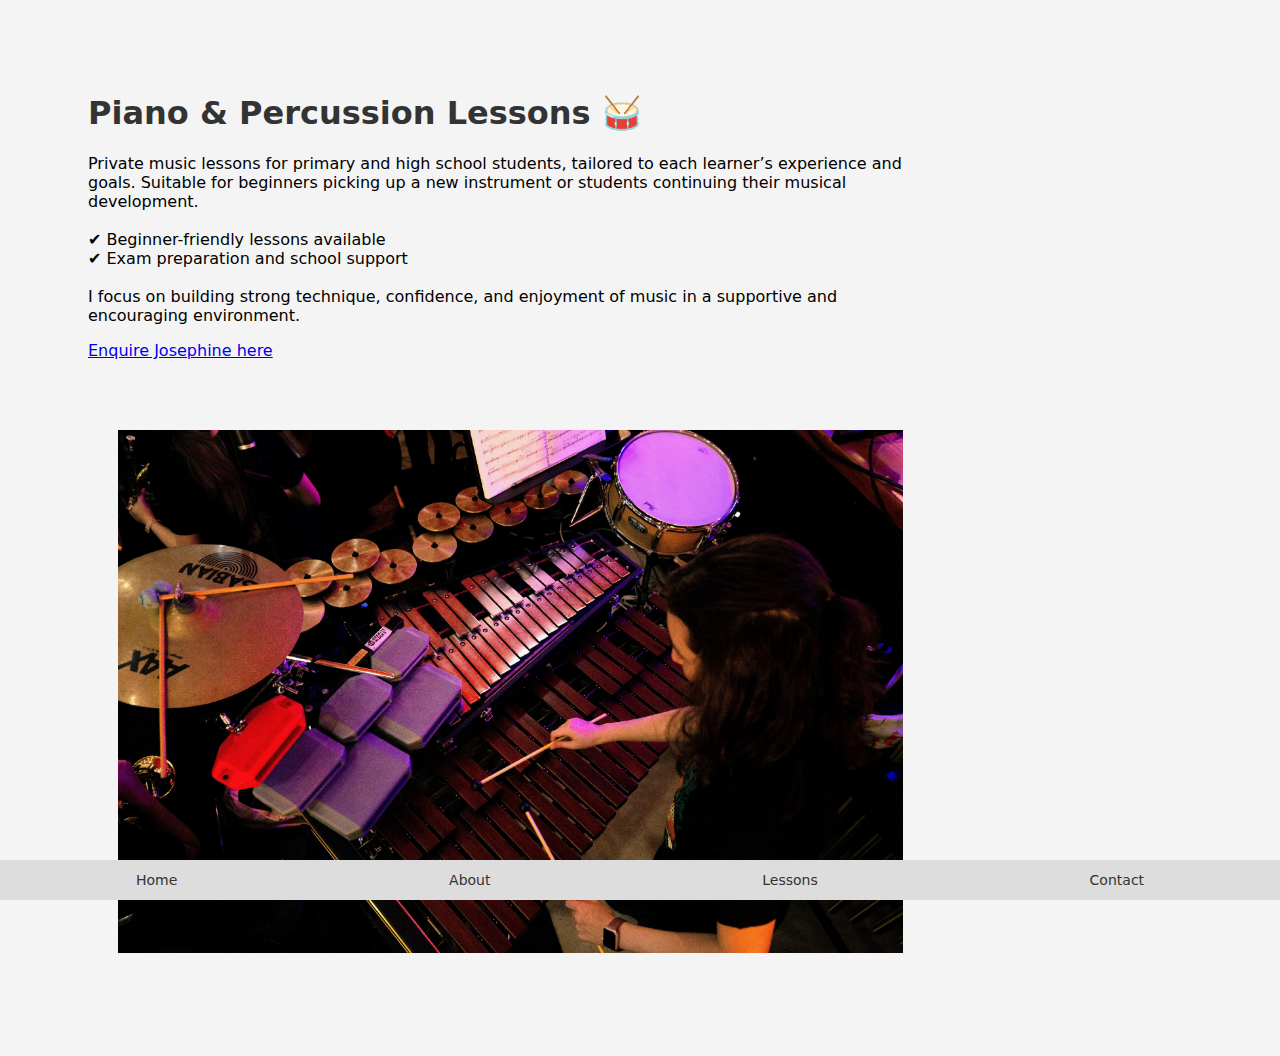
<file: index.html>
<!DOCTYPE html>
<html lang="en">
<head>
    <meta charset="UTF-8">
    <meta name="viewpoint" content="width=device-width, initial-scale=1.0">
    <title>Key and Mallet Studio</title>
    <link rel="stylesheet" href="style.css">
</head>
<body>
    <div class="nav">
        <a href="index.html">Home</a>
        <a href="about.html">About</a>
        <a href="lessons.html">Lessons</a>
        <a href="contact.html">Contact</a>
    </div>

    <div class="ad">
        <div class="text-content">
            <h1>Piano & Percussion Lessons 🥁</h1>
            <p>Private music lessons for primary and high school students, tailored to each learner’s experience and goals. Suitable for beginners picking up a new instrument or students continuing their musical development. </br>

            </br>✔ Beginner-friendly lessons available
            </br>✔ Exam preparation and school support </br>

            </br>I focus on building strong technique, confidence, and enjoyment of music in a supportive and encouraging environment.</p>

            <a href="contact.html">Enquire Josephine here</a>
        </div>

        <a class="ad-img">
            <img src="static/ad-img.jpg" alt="2023 Into the Woods Musical - Percussionist">
        </a>
    </div>
</body>
</html>
</file>
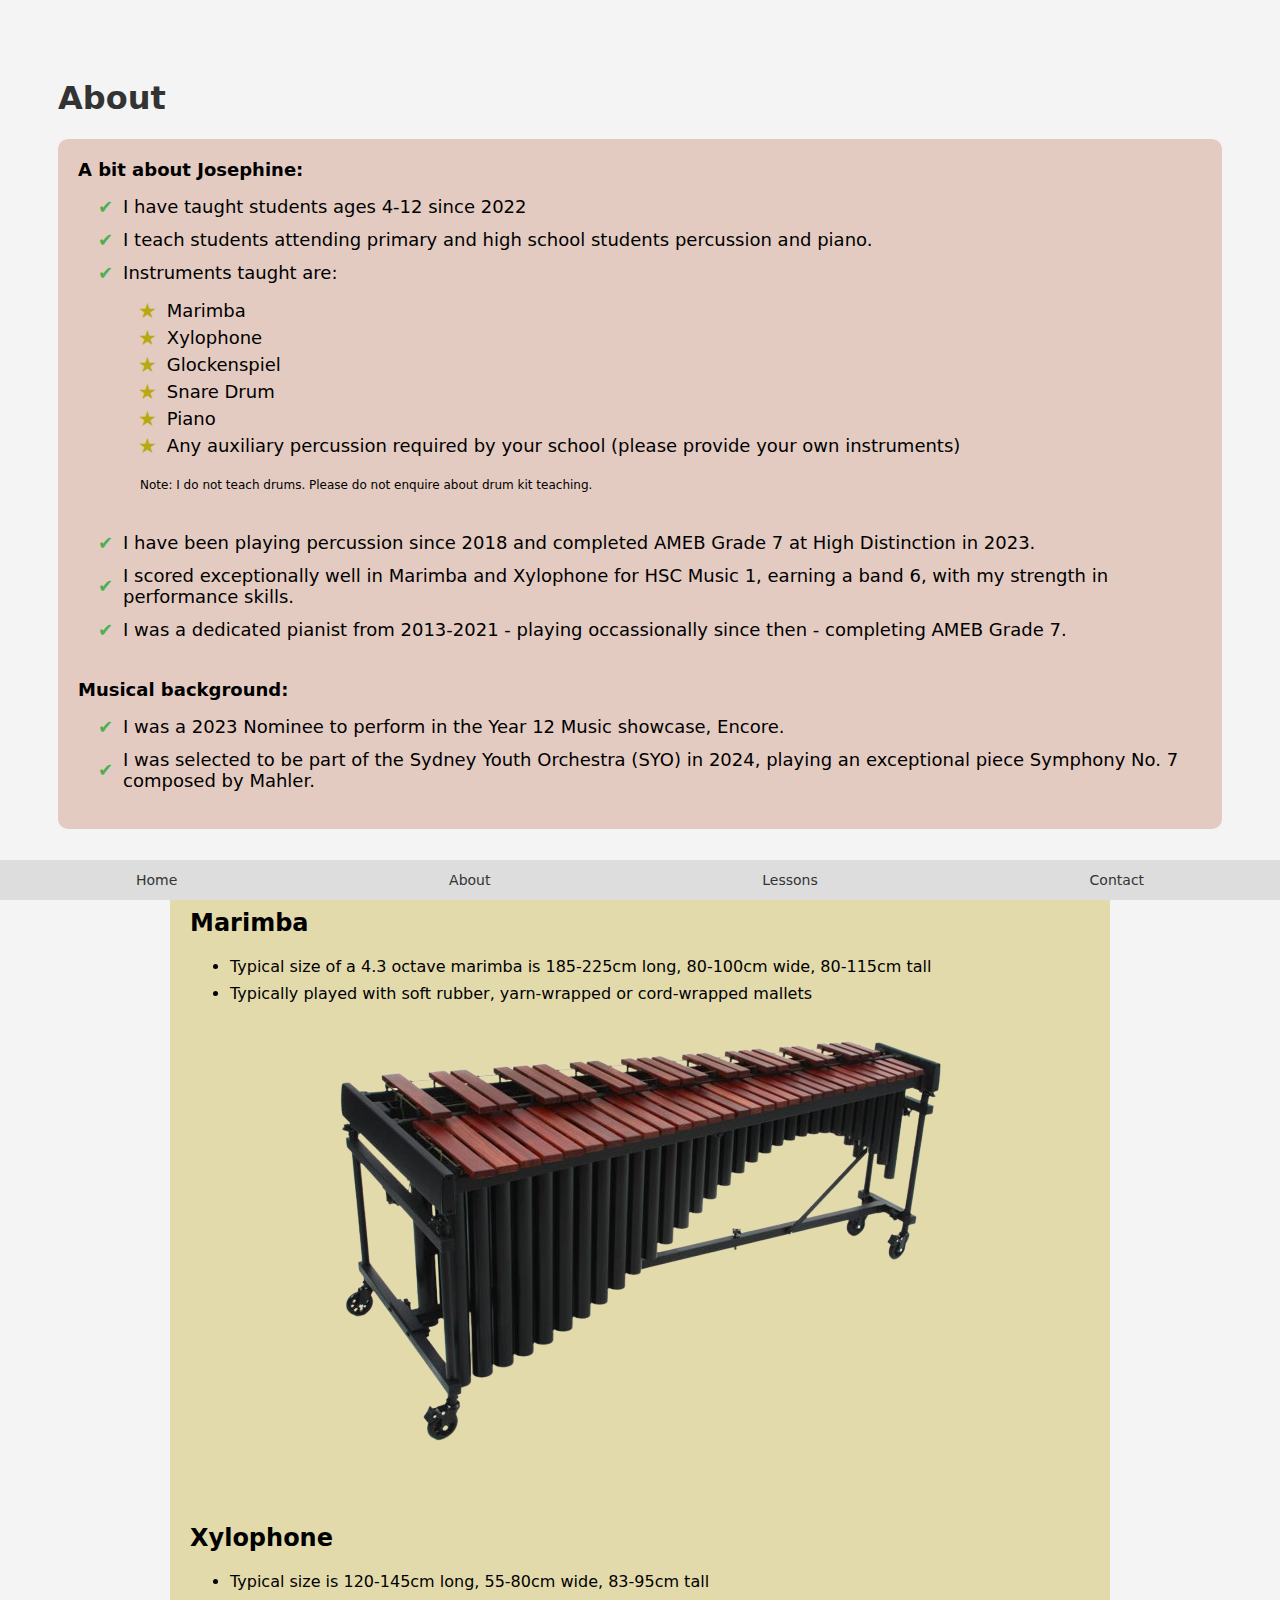
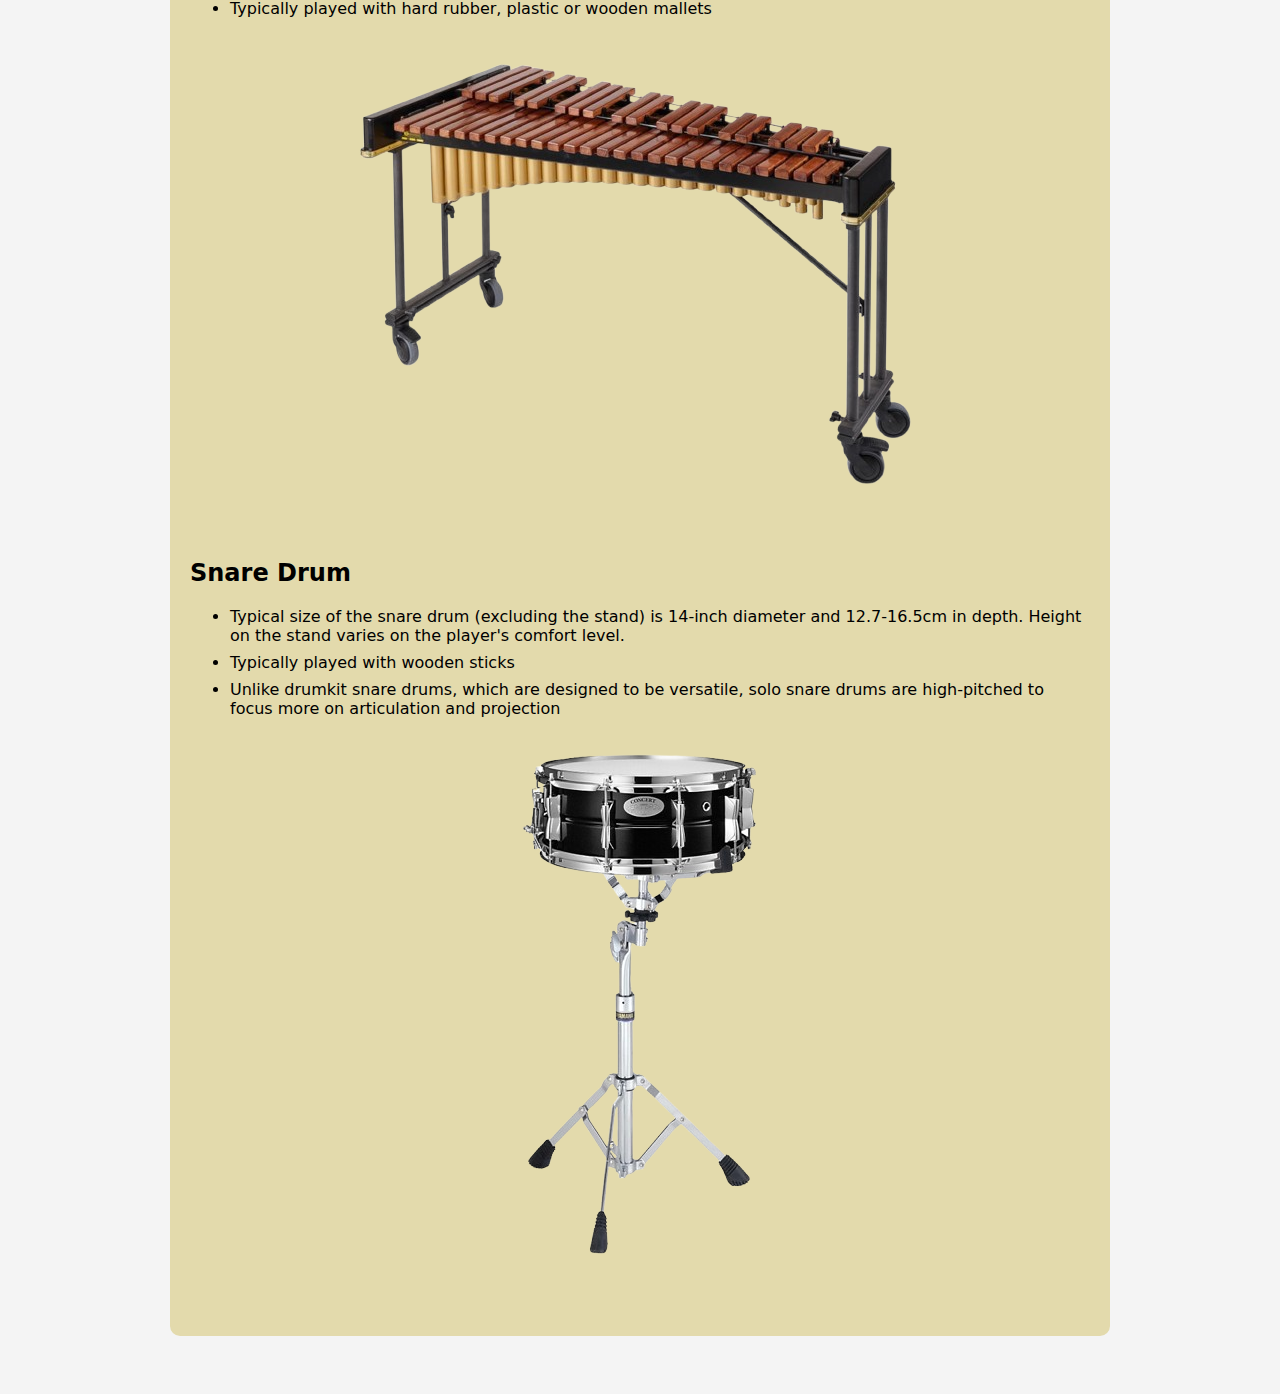
<file: about.html>
<!DOCTYPE html>
<html lang="en">
<head>
    <meta charset="UTF-8">
    <meta name="viewpoint" content="width=device-width, initial-scale=1.0">
    <title>Key and Mallet Studio</title>
    <link rel="stylesheet" href="style.css">
</head>
<body>
    <div class="nav">
        <a href="index.html">Home</a>
        <a href="about.html">About</a>
        <a href="lessons.html">Lessons</a>
        <a href="contact.html">Contact</a>
    </div>

    <h1>About</h1>

    <div class="about-info">
        <div class="about-heading">A bit about Josephine:</div>
        <ul class="about-me">
            <li>I have taught students ages 4-12 since 2022</li>
            <li>I teach students attending primary and high school students percussion and piano.</li>
            <li>Instruments taught are:</li>
            <ul class="about-instruments">
                <li>Marimba</li>
                <li>Xylophone</li>
                <li>Glockenspiel</li>
                <li>Snare Drum</li>
                <li>Piano</li>
                <li>Any auxiliary percussion required by your school (please provide your own instruments)</li>
            </ul>
            <p class="about-note">Note: I do not teach drums. Please do not enquire about drum kit teaching.</p>
            <li>I have been playing percussion since 2018 and completed AMEB Grade 7 at High Distinction in 2023.</li>
            <li>I scored exceptionally well in Marimba and Xylophone for HSC Music 1, earning a band 6, with my strength in performance skills.</li>
            <li>I was a dedicated pianist from 2013-2021 - playing occassionally since then - completing AMEB Grade 7.</li>
        </ul>
        <br>
        <div class="about-heading">Musical background:</div>
        <ul class="about-me">
            <li>I was a 2023 Nominee to perform in the Year 12 Music showcase, Encore.</li>
            <li>I was selected to be part of the Sydney Youth Orchestra (SYO) in 2024, playing an exceptional piece Symphony No. 7 composed by Mahler.</li>
        </ul>
    </div>

    <div class="about-instruments-imgs">
        <h2>Marimba</h2>
        <ul class="marimba-about">
            <li>Typical size of a 4.3 octave marimba is 185-225cm long, 80-100cm wide, 80-115cm tall</li>
            <li>Typically played with soft rubber, yarn-wrapped or cord-wrapped mallets</li>
        </ul>
        <img src="static/marimba.png" alt="image of a marimba">

        <h2>Xylophone</h2>
        <ul class="xylo-about">
            <li>Typical size is 120-145cm long, 55-80cm wide, 83-95cm tall</li>
            <li>Typically played with hard rubber, plastic or wooden mallets</li>
        </ul>
        <img src="static/xylophone.png" alt="image of a xylophone">

        <h2>Snare Drum</h2>
        <ul class="snare-drum-about">
            <li>Typical size of the snare drum (excluding the stand) is 14-inch diameter and 12.7-16.5cm in depth. Height on the stand varies on the player's comfort level.</li>
            <li>Typically played with wooden sticks</li>
            <li>Unlike drumkit snare drums, which are designed to be versatile, solo snare drums are high-pitched to focus more on articulation and projection</li>
        </ul>
        <img src="static/snare-drum.png" alt="image of a snare drum">
    </div>
</body>
</html>
</file>
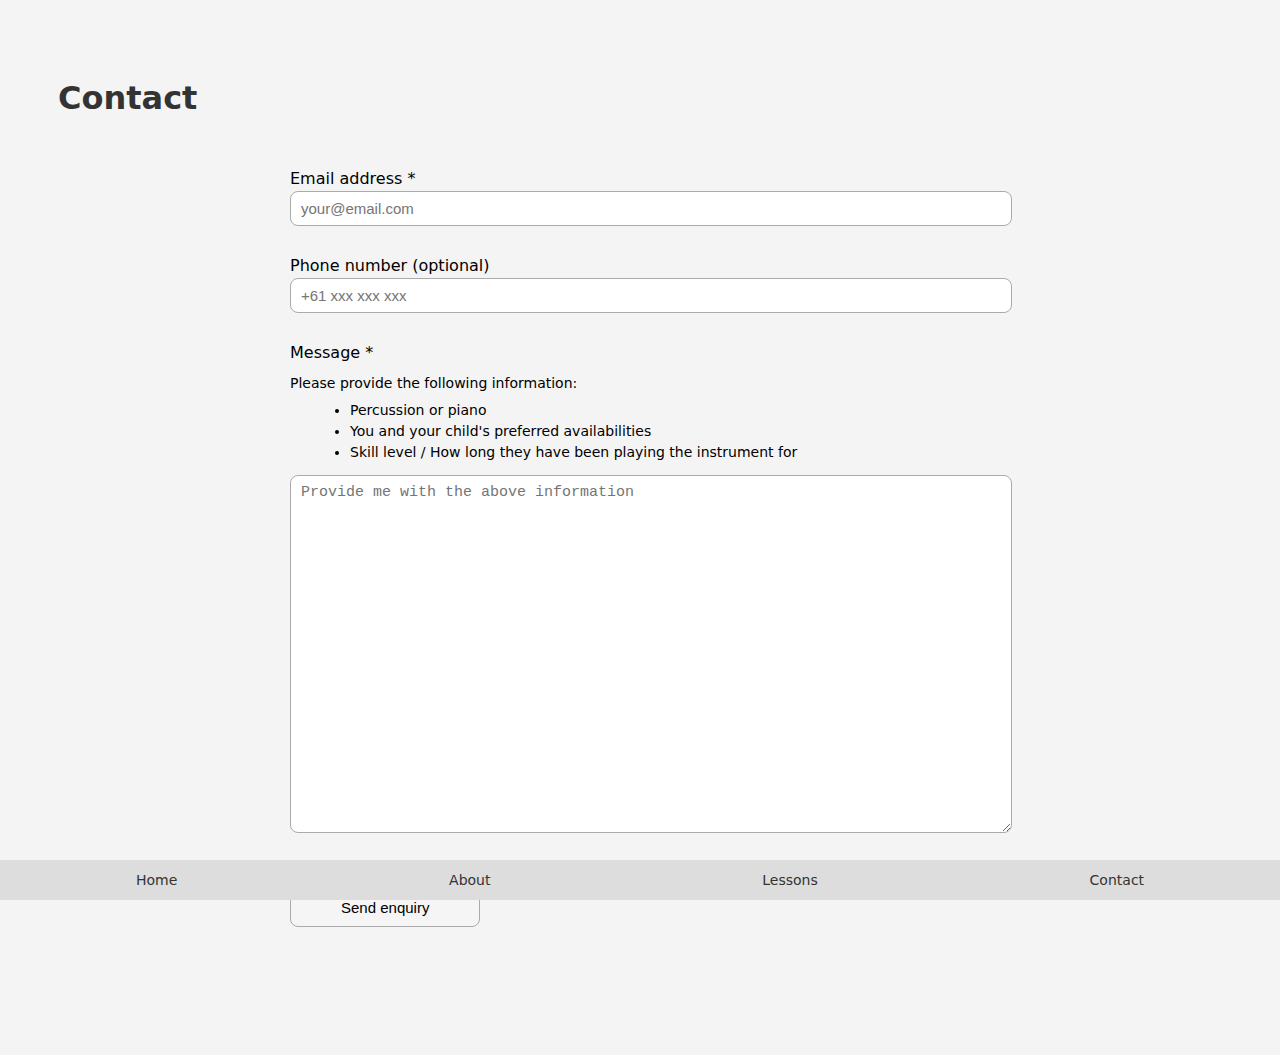
<file: contact.html>
<!DOCTYPE html>
<html lang="en">
<head>
    <meta charset="UTF-8">
    <meta name="viewpoint" content="width=device-width, initial-scale=1.0">
    <title>Key and Mallet Studio</title>
    <link rel="stylesheet" href="style.css">
</head>
<body>
    <div class="nav">
        <a href="index.html">Home</a>
        <a href="about.html">About</a>
        <a href="lessons.html">Lessons</a>
        <a href="contact.html">Contact</a>
    </div>

    <h1>Contact</h1>
    <form
        class="contact-form"
        action="https://formspree.io/f/mkovnajn"
        method="POST">
        <label>
            Email address *
            <input type="email" name="email" required placeholder="your@email.com">
        </label>

        <label>
            Phone number (optional)
            <input type="tel" name="phone" placeholder="+61 xxx xxx xxx">
        </label>

        <label>
            Message *
            <p>Please provide the following information:</p>
            <ul class="contact-msg-info">
                <li>Percussion or piano</li>
                <li>You and your child's preferred availabilities</li>
                <li>Skill level / How long they have been playing the instrument for</li>
            </ul>
            <textarea name="message" rows="20" required placeholder="Provide me with the above information"></textarea>
        </label>

        <input type="hidden" name="_subject" value="New Music Lesson Enquiry">

        <button type="submit">Send enquiry</button>
    </form>
</body>
</html>
</file>
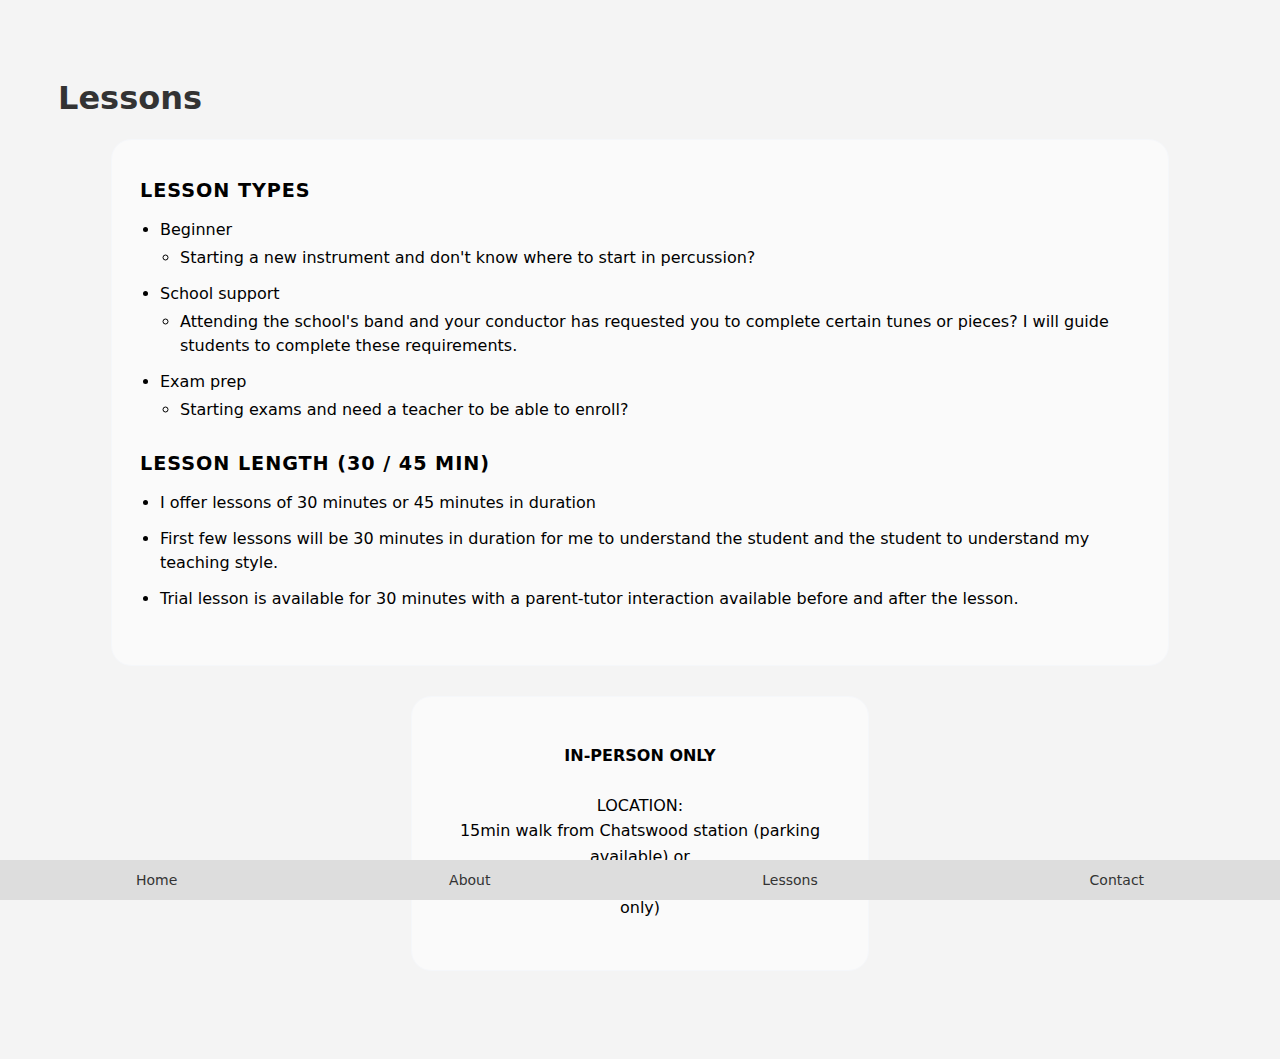
<file: lessons.html>
<!DOCTYPE html>
<html lang="en">
<head>
    <meta charset="UTF-8">
    <meta name="viewpoint" content="width=device-width, initial-scale=1.0">
    <title>Key and Mallet Studio</title>
    <link rel="stylesheet" href="style.css">
</head>
<body>
    <div class="nav">
        <a href="index.html">Home</a>
        <a href="about.html">About</a>
        <a href="lessons.html">Lessons</a>
        <a href="contact.html">Contact</a>
    </div>

    <h1>Lessons</h1>
    <div class="lessons-info">
        <div class="lessons-heading">LESSON TYPES</div>
        <ul class="lessons-points">
            <li>Beginner
                <ul>
                    <li>Starting a new instrument and don't know where to start in percussion?</li>
                </ul>
            </li>

            <li>School support
                <ul>
                    <li>Attending the school's band and your conductor has requested you to complete certain tunes or pieces? I will guide students to complete these requirements.</li>
                </ul>
            </li>

            <li>Exam prep
                <ul>
                    <li>Starting exams and need a teacher to be able to enroll?</li>
                </ul>
            </li>
        </ul>

        <div class="lessons-heading">LESSON LENGTH (30 / 45 MIN)</div>
        <ul class="lessons-points">
            <li>I offer lessons of 30 minutes or 45 minutes in duration</li>
            <li>First few lessons will be 30 minutes in duration for me to understand the student and the student to understand my teaching style.</li>
            <li>Trial lesson is available for 30 minutes with a parent-tutor interaction available before and after the lesson.</li>
        </ul>
    </div>

    <div class="lessons-type">
        <p class="lessons-in-person">IN-PERSON ONLY</p>

        <p class="lessons-location">
            LOCATION:<br>
            15min walk from Chatswood station (parking available) or<br>
            within 10km from Chatswood (North Shore area only)
        </p>
    </div>
</body>
</html>
</file>
<file: style.css>
body {
    /* font-family: Arial, sans-serif; */
    font-family: system-ui, -apple-system, BlinkMacSystemFont,
               "Segoe UI", Roboto, Helvetica, Arial, sans-serif;
    padding: 50px;
    background-color: #f4f4f4;
}

h1 {
    color: #333;
}

.nav {
    position: fixed;
    bottom: 0;
    left: 0;
    width: 100%;

    display: flex;
    justify-content: space-around;
    align-items: center;

    background-color: #ddd;
    border-top: 1pxsolid #ddd;

    padding: 12px 0;
    /* gap: 30px;
    right: 30px; */
}

.nav>a {
    /* font-weight: normal;
    color: #000;
    text-decoration: none;
    border: 1px solid #f4f4f4;
    border-radius: 7px;
    padding: 20px 60px; */
    text-decoration: none;
    color: #333;
    font-size: 14px;
}

.nav>a:hover {
    font-weight: bold;
    background-color: #dedede;
}


/* --------------------------------------------------------------------------------------- */
/*                                          HOME                                           */
/* --------------------------------------------------------------------------------------- */


.ad {
    display: flex;
    flex-direction: column;
    /* align-items: center; */
    gap: 40px;
    /* border: 2px solid #4d4d4d; */
    /* border-radius: 15px; */
    padding: 15px 30px;
    max-width: 70%;
    cursor: pointer;
}

.ad>.text-content {
    flex: 1;
}

.ad-img {
    flex: 0 1 400px;
    padding-right: 30px;
}

.ad-img>img {
    max-width: 100%;
    height: auto;
    display: block;
    padding: 30px;
}


/* --------------------------------------------------------------------------------------- */
/*                                         ABOUT                                           */
/* --------------------------------------------------------------------------------------- */


.about-info {
    background-color: #e3cbc1;
    border-radius: 10px;
    padding: 20px;
    max-width: 1200px;
    margin: 0 auto;
    padding: 20px;
    font-size: 18px;
}

.about-instruments-imgs {
    background-color: #e3daac;
    border-radius: 10px;
    max-width: 900px;
    margin: 0 auto;
    padding: 10px 20px;
}

.about-heading {
    font-size: 18px;
    font-weight: bold;
}

.about-me {
    margin-top: 16px;
    padding-left: 20px;
    list-style: none;
}

.about-me>li {
    display: flex;
    margin-bottom: 12px;
    align-items: center;
    gap: 10px;
}

.about-me>li::before {
    content: "✔";
    color: #4CAF50;
    font-weight: bold;
}

.about-instruments {
    margin-top: 16px;
    padding-left: 40px;
    list-style: none;
}

.about-instruments>li {
    margin-bottom: 3px;
    display: flex;
    align-items: center;
    gap: 10px;
}

.about-instruments>li::before {
    content: "★";
    color: #b8a911;
    font-weight: bold;
    font-size: 21px;
}

.about-note {
    margin-top: 20px;
    margin-left: 42px;
    margin-bottom: 40px;
    font-size: 12px;
}

.about-instruments-imgs {
    margin-top: 50px;
}

.marimba-about>li,
.xylo-about>li,
.snare-drum-about>li {
    margin-bottom: 8px;
}

.about-instruments-imgs>img {
  display: block;
  margin: 3cap auto 6cap auto;
  max-width: 80%;
  height: auto;
}


/* --------------------------------------------------------------------------------------- */
/*                                         LESSONS                                         */
/* --------------------------------------------------------------------------------------- */


.lessons-info,
.lessons-type {
    max-width: 1000px;
    margin: 0 auto;
    border: 1.5px solid #f5f7fa; 
    border-radius: 20px;
    padding: 24px 28px;
    background-color: #fafafa;
}

.lessons-type {
    max-width: 400px;
    margin: 30px auto;
}

.lessons-heading {
    font-weight: bold;
    font-size: 1.2rem;
    margin: 15px 0;
    letter-spacing: 0.05em;
}

.lessons-points {
    list-style-type: disc;
    padding-left: 20px;
    margin-bottom: 30px;
}

.lessons-points>li {
    margin: 12px 0;
    line-height: 1.5;
}

.lessons-points>li>ul {
    list-style-type: circle;
    margin-top: 6px;
    margin-left: 20px;
    padding-left: 0;
}

.lessons-points li>ul>li {
    margin-bottom: 8px;
}

.lessons-points>li>ul {
    margin-top: 4px;
    margin-left: 20px;
    padding-left: 0;
}

.lessons-in-person {
    font-weight: bold;
    text-align: center;
    margin: 25px 0 28px;
}

.lessons-location {
    text-align: center;
    line-height: 1.6;
    margin-bottom: 25px;
}


/* --------------------------------------------------------------------------------------- */
/*                                         CONTACT                                         */
/* --------------------------------------------------------------------------------------- */


.contact-form {
    max-width: 700px;
    margin: 50px auto;
    font-size: 16px;
    line-height: 1.5;
}

.contact-form label {
    display: block;
    margin-bottom: 28px;
    font-weight: 500;
}

.contact-form label > p {
    margin: 8px 0 6px;
    font-size: 14px;
}

.contact-msg-info {
    margin: 6px 0 12px 20px;
    font-size: 14px;
}

.contact-form input,
.contact-form textarea {
    width: 100%;
    padding: 8px 10px;
    font-size: 15px;
    border: 1px solid #aaa;
    background-color: #fff;
    border-radius: 8px;
}

.contact-form textarea {
    resize: vertical;
}

.contact-form button {
    margin-top: 20px;
    padding: 10px 50px;
    font-size: 15px;
    background-color: #f5f5f5;
    border: 1px solid #aaa;
    border-radius: 8px;
    cursor: pointer;
}

.contact-form button:hover {
    background-color: #eaeaea;
}
</file>
